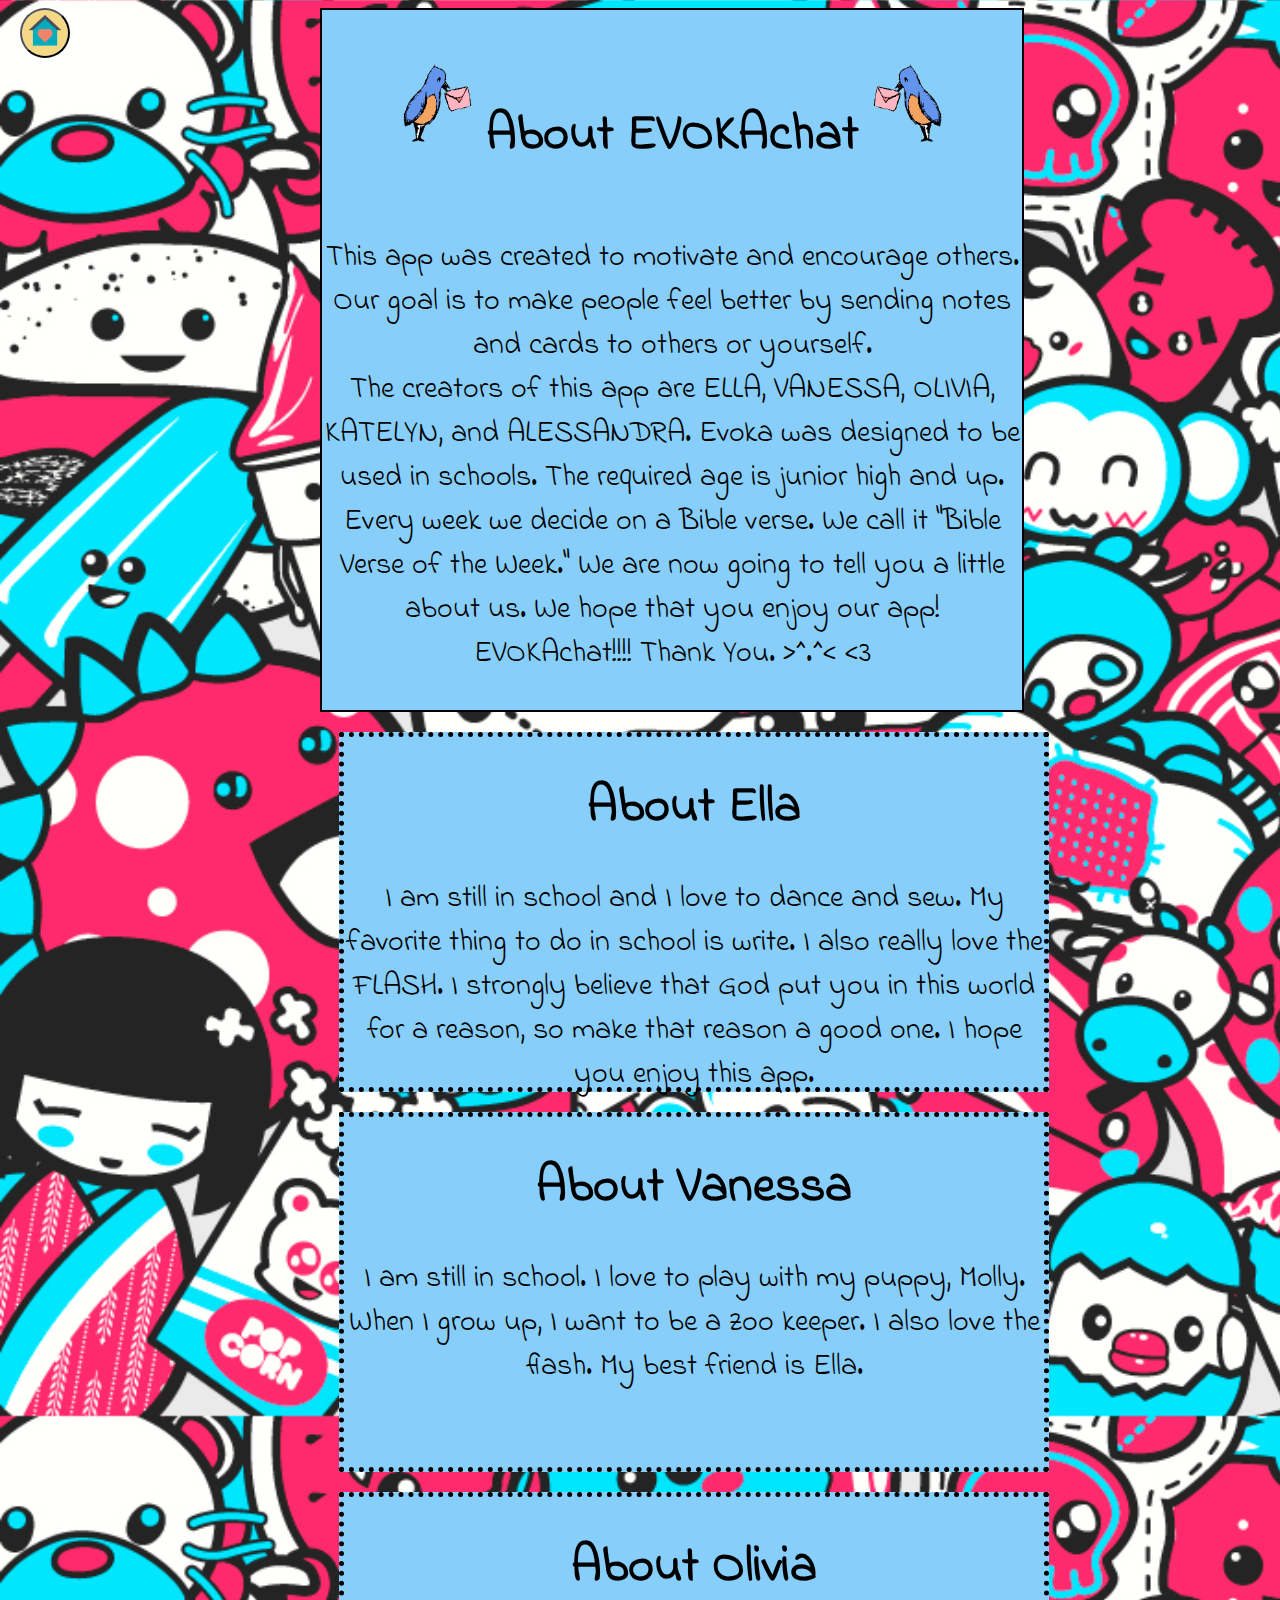
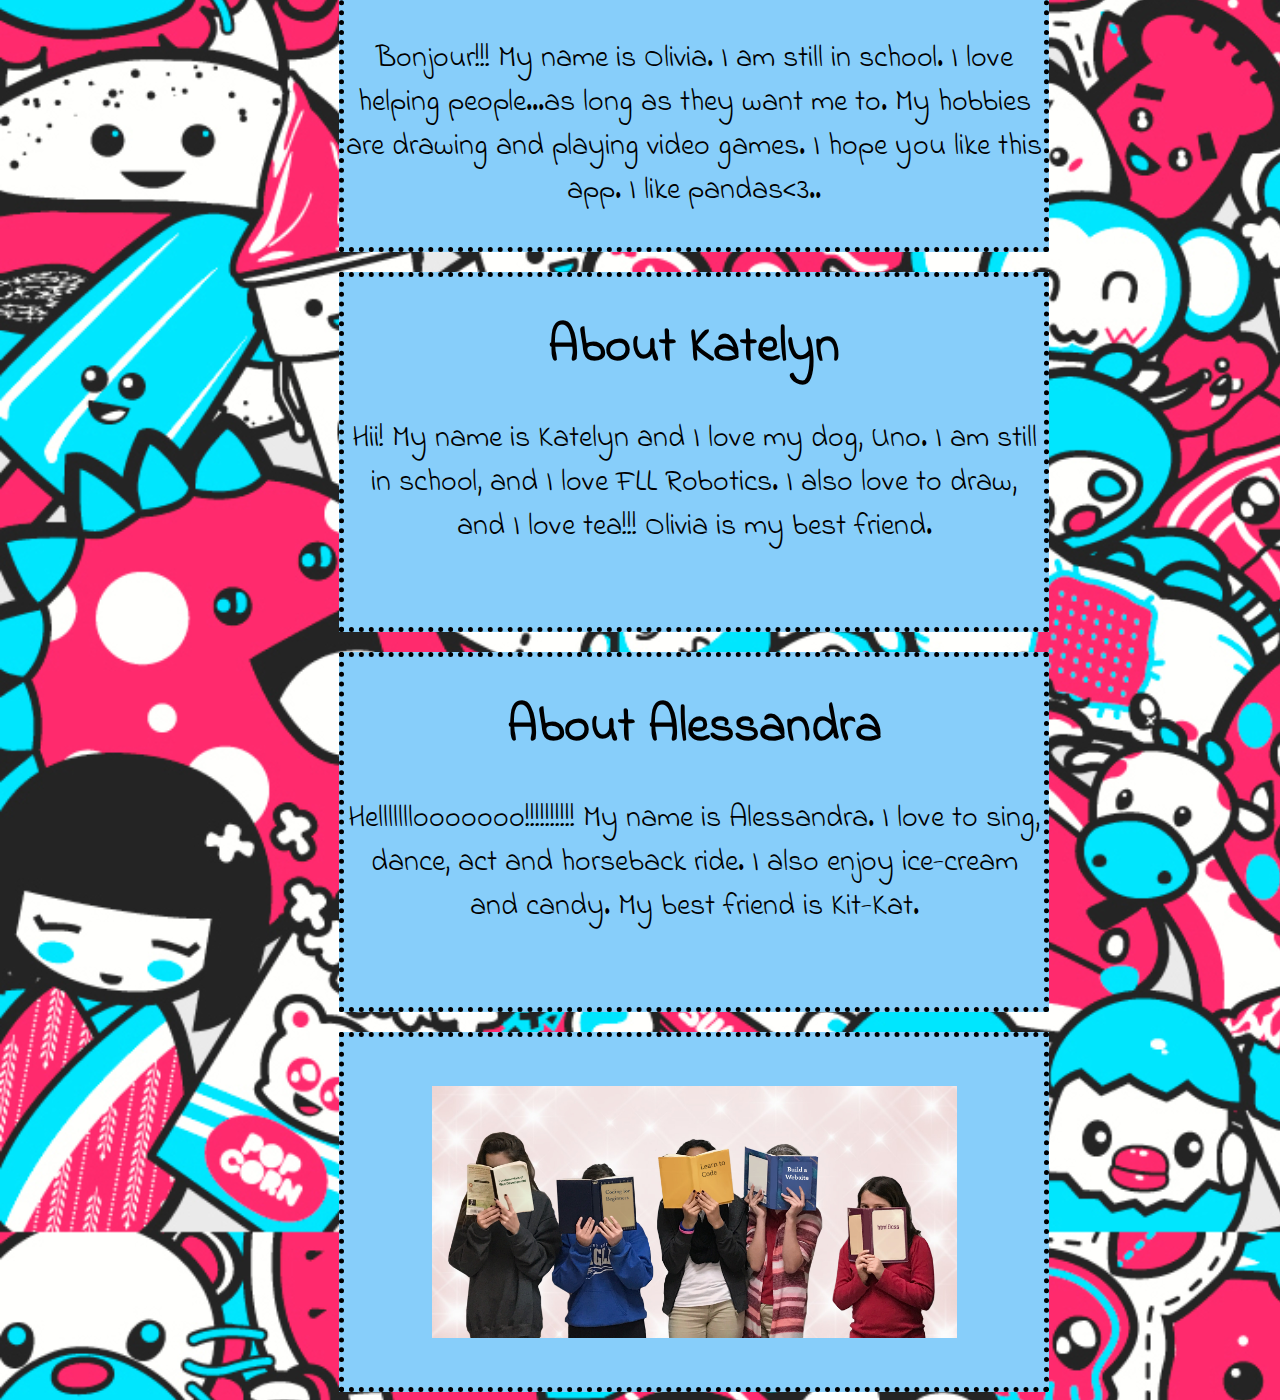
<file: index.html>
<!DOCTYPE html>
<html>
  <head>
    <title>About Page</title>
    <link href="https://fonts.googleapis.com/css?family=Indie+Flower" rel="stylesheet">
    <link rel="stylesheet" href="indexStyle.css">

  </head>
  <body>
  <a href="homepage.html">
<button id="farts">
</button>
</a>

<!-- this first div puts everything in the blue box -->
  <div id="text">
    <br></br>
    <div class="align">
      <img class="logo" id="logo" src="evoka_logo.png">
    </div>
    <div class="align">
      <h1>About EVOKAchat</h1>
    </div>
    <div class="align">
      <img class="logo" id="logo" src="evoka_logo2.png">
    </div>
      <p>This app was created to motivate and encourage others. Our goal is to make people feel better by sending notes and cards to others or yourself. <br> The creators of this app are ELLA, VANESSA, OLIVIA, KATELYN, and ALESSANDRA. Evoka was designed to be used in schools. The required age is junior high and up. Every week we decide on a Bible verse. We call it "Bible Verse of the Week." We are now going to tell you a little about us. We hope that you enjoy our app! EVOKAchat!!!! Thank You. >^.^< <3 </p>
    </div>

      <div class="teddy">
        <h1> About Ella </h1>
        <p> I am still in school and I love to dance and sew. My favorite thing to do in school is write. I also really love the FLASH. I strongly believe that God put you in this world for a reason, so make that reason a good one. I hope you enjoy this app.
        </p>
</div>

  <div class="teddy">
    <h1>About Vanessa</h1>
    <p>I am still in school. I love to play with my puppy, Molly. When I grow up, I want to be a zoo keeper. I also love the flash. My best friend is Ella. </p>
  </div>

<div class="teddy">
  <h1>About Olivia</h1>
    <p>Bonjour!!! My name is Olivia. I am still in school. I love helping people...as long as they want me to. My hobbies are drawing and playing video games. I hope you like this app. I like pandas<3.. </p>
  </div>

  <div class="teddy">
    <h1>About Katelyn</h1>
    <p>  Hii! My name is Katelyn and I love my dog, Uno. I am still in school, and I love FLL Robotics. I also love to draw, and I love tea!!! Olivia is my best friend. </p>
</div>

<div class="teddy">
  <h1>About Alessandra</h1>
  <p>Helllllllooooooo!!!!!!!!!! My name is Alessandra. I love to sing, dance, act and horseback ride. I also enjoy ice-cream and candy. My best friend is Kit-Kat. </p>
</div>

<div class="teddy" id="books">
  <img src="girls2.jpg" id="girls">
</div>

  </body>

  </html>
</file>
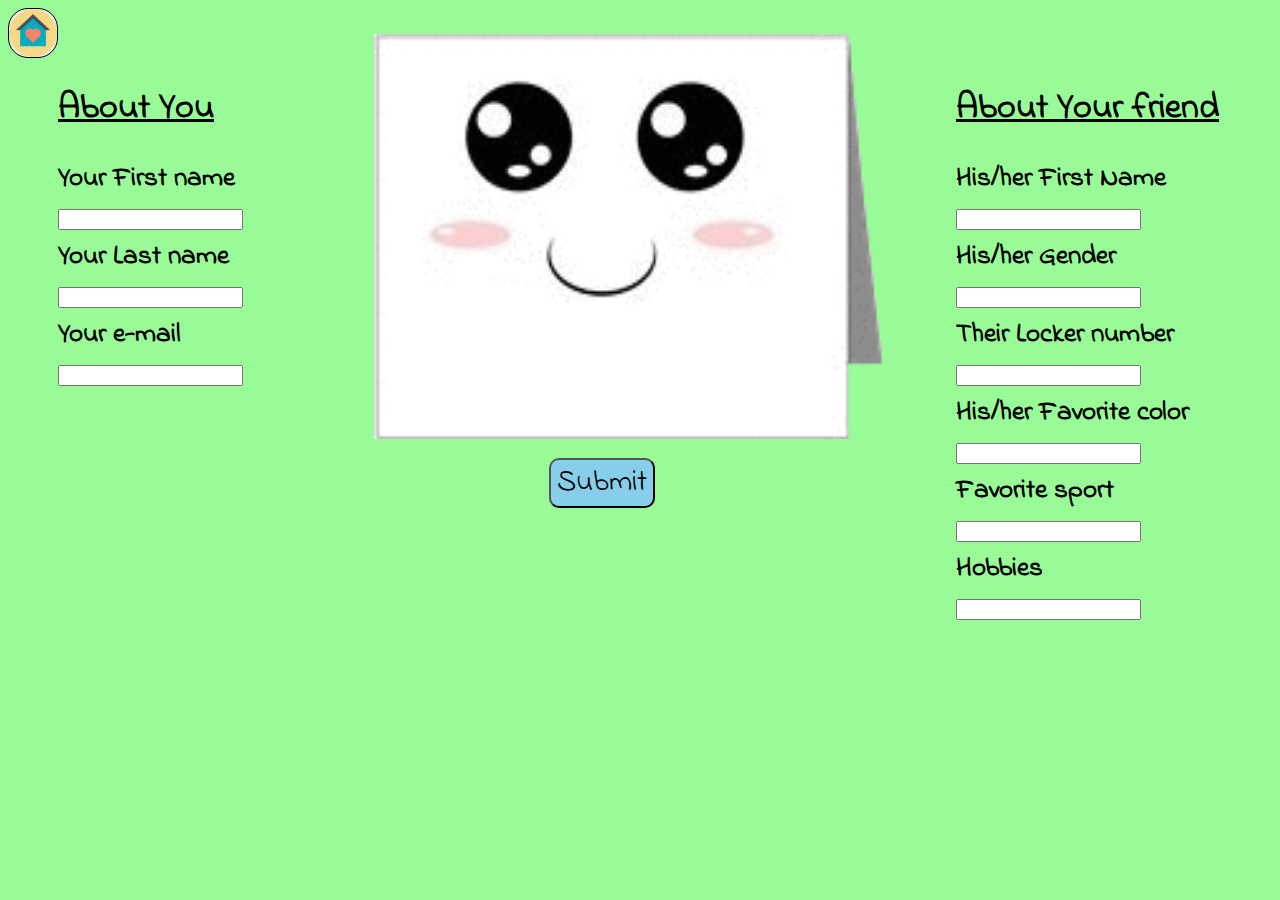
<file: noteform.html>
<!DOCTYPE html>
<html>
   <head>
       <link rel="stylesheet" href="noteformStyle.css">
       <link href="https://fonts.googleapis.com/css?family=Indie+Flower" rel="stylesheet">
   </head>

   <body>
     <a href="homepage.html">
     <button id="home">
     </button>
</a>
<form method="POST" action="http://formspree.io/EVOKAchat@gmail.com">
  <div class="hi"id="info">

<!-- your info -->
       <h1 style="text-decoration: underline;"> About You <h1>
      <h2> Your First name<br>
       <input type="text" name="First"><br>
      Your Last name<br>
       <input type="text" name="Last"><br>
       Your e-mail<br>
       <input type="email" name="Email"><br>

     </div>


<!-- submit button -->
     <div id="bye">
        <br>
       <img id="note" src="note.gif">
        <button type="submit" id="submit">Submit</button>
      </div>

<!-- your friend info -->
  <div class="hi"id="about">
    <h1 style="text-decoration: underline;">About Your friend</h1>
    <h2>
    His/her First Name<br>
    <input type="text" name="Name"><br>
   His/her Gender<br>
    <input type="text" name="Gender"><br>
   Their Locker number<br>
    <input type="text" name="Locker"><br>
    His/her Favorite color<br>
     <input type="text" name="Color"><br>
     Favorite sport <br>
     <input type="text" name="Sport"><br>
    Hobbies<br>
     <input type="text" name="Hobbies"><br>

</div>
</form>









</body>
</html>
</file>
<file: indexStyle.css>
#text {
  border: 2px solid black;
  width: 700px;
  height: 700px;
  margin-right: 2%;
  text-align: center;
  font-family: 'Indie Flower', cursive;
  background-color: lightskyblue;
}
h1{
  font-size: 50px;
}
#girls{
  width: 75%;
  margin-left: 12%;
  margin-right: 12%;
  margin-top: 7%;

}
#books{
  background-image:url("https://s-media-cache-ak0.pinimg.com/736x/4c/d2/cc/4cd2cc281debad9cd150939844e108d6.jpg");
}
#logo{
  width: 90px;
  height: 90px;
}
.align{
  display: inline-block;
}

p{
  font-size: 30px;
}

button{
  font-size: 20px;
  font-family: 'Indie Flower', cursive;
  border-color: black;
  border-radius: 100px;


}
#farts{
  background-image: url("home.png");
  background-position: center;
  background-repeat: no-repeat;
  background-size: contain;
  left: 20px;
  width:50px;
  height:50px;
  position: fixed;
}

body{
  background-image: url("sun.jpg");
  background-repeat: 1;
  background-size: 147.5%;
  text-align: center;
  margin-left: 25%;


}



.teddy{
  border: 5px dotted black;
  width: 700px;
  height: 350px;
  text-align: center;
  margin-left: 2%;
  background-color: lightskyblue;
  font-family: 'Indie Flower', cursive;
  margin-top: 20px;
}
</file>
<file: noteformStyle.css>
body{
  background-color: palegreen;
  font-family: 'Indie Flower', cursive;
  font-size: 18px;
}

#submit{
  font-family: 'Indie Flower', cursive;
  background-color: skyblue;
  font-size:30px;
  position: absolute;
  margin-left: 175px;
  border-radius: 10px;
  border-color: black;
  border-width: 2px;
}
.hi{
  display:inline-block;
  height:100%;
  width:25%;
  margin-top: 50px;
}
#info{
  float:left;
}
#about{
  float:right;
}
#home{
  background-image: url("home.png");
  background-position: center;
  background-repeat: no-repeat;
  background-size: contain;
  float:left;
  width:50px;
  height:50px;
  border: solid 1px;
  border-radius: 20px;
}
 #note{
   float:center;
   height:135%;
   width:170%;
   padding-bottom: 10px;
 }
#bye{
  display: inline-block;
  height:100%;
  width: 300px;
  height: 300px;
  /*text-align: center;
  margin-top:0;*/
}
</file>
